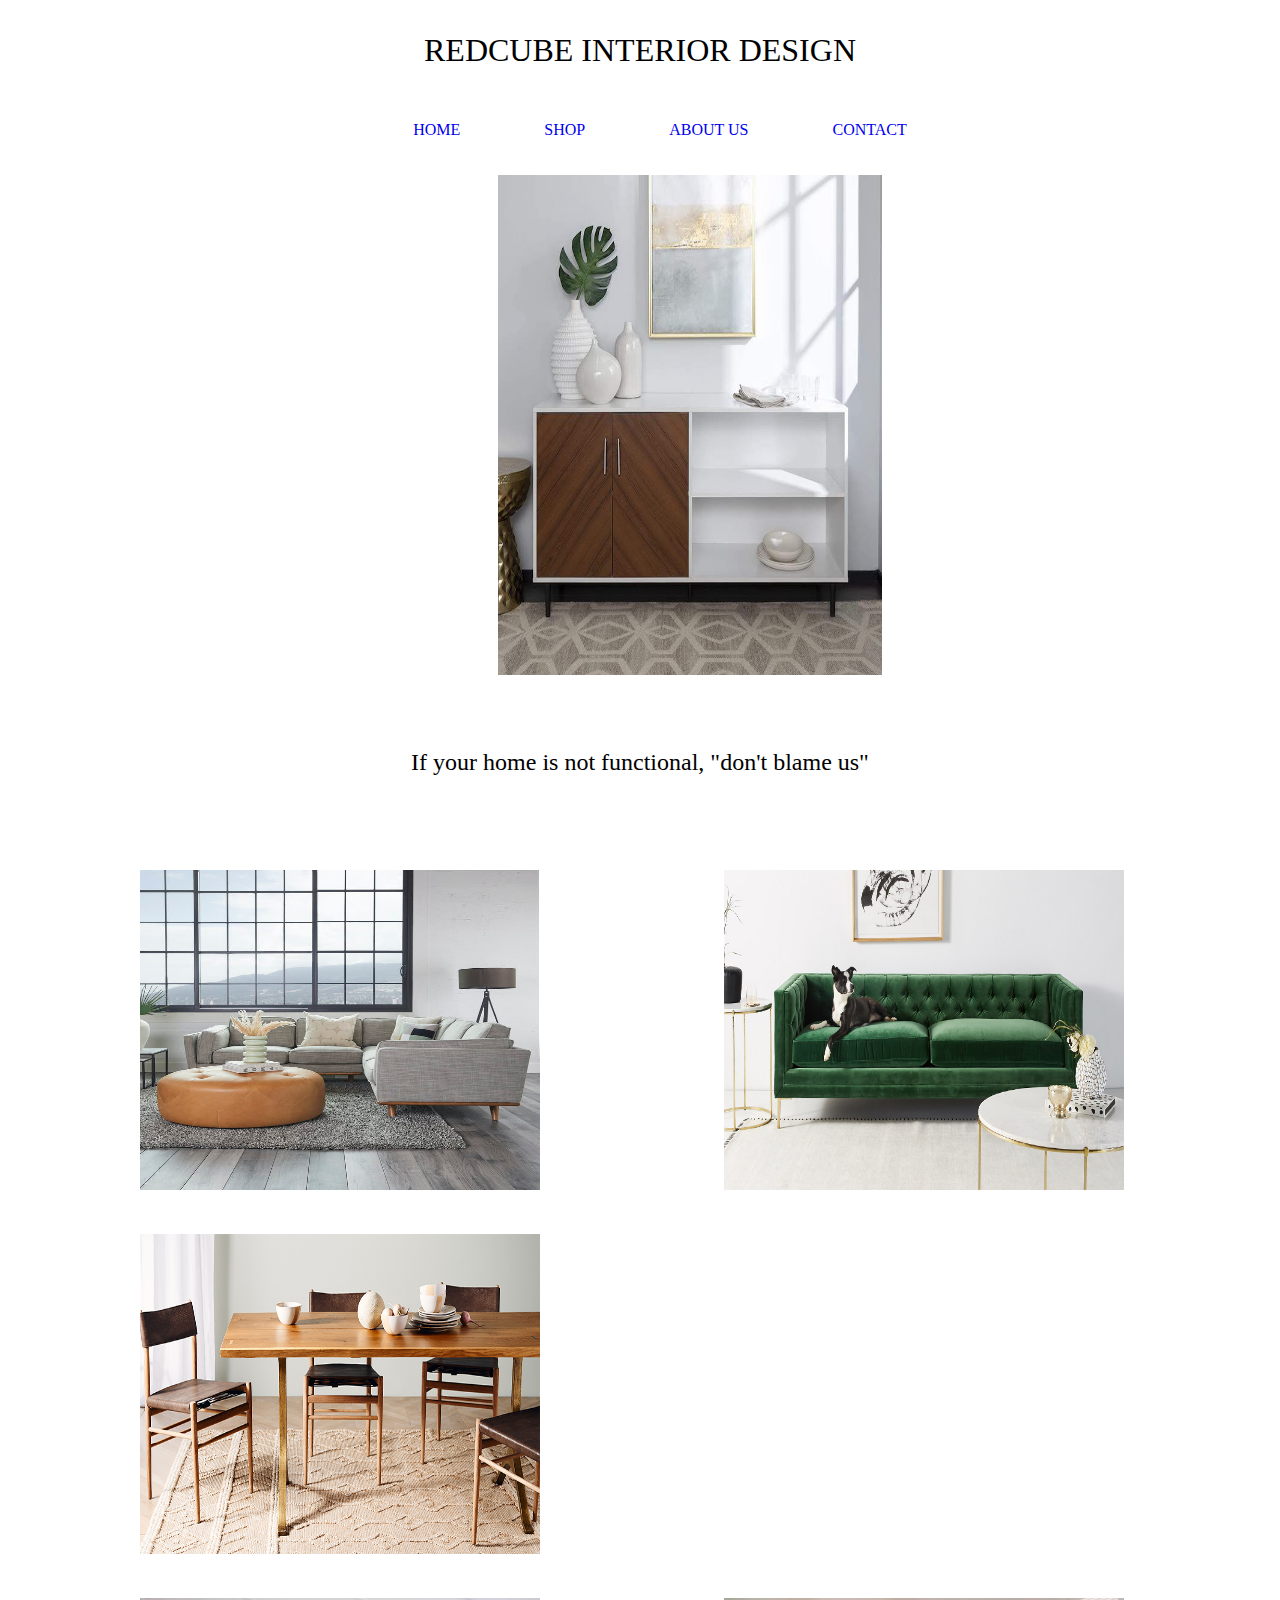
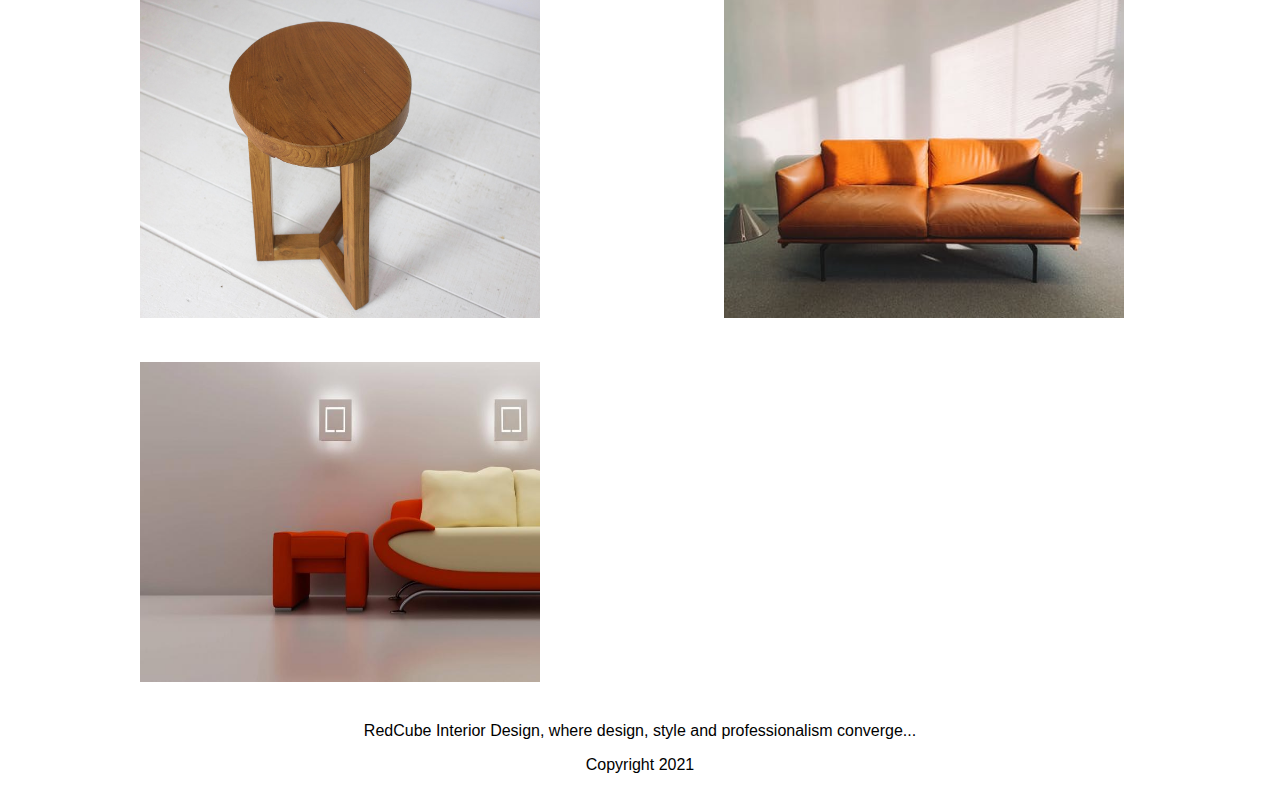
<file: index.html>
<!DOCTYPE html>
<html lang="en">
<head>
    <meta charset="UTF-8">
    <meta http-equiv="X-UA-Compatible" content="IE=edge">
    <meta name="viewport" content="width=device-width, initial-scale=1.0">
    <title>RedcubeStorefront</title>
    <link rel="stylesheet" type="text/css" href="main.css">

</head>
<body>
   
   <!---- <div class="Banner">REDCUBE INTERIOR DESIGN</div>-->
    <div class="wrapper">
        <p>REDCUBE INTERIOR DESIGN</p>

        <nav>
            <UL>
             
             <li> <a href="#home">HOME</a></li>
             <li><a href="#shop">SHOP</a></li>
             <li><a href="#aboutus">ABOUT US</a></li>
             <li><a href="#contact">CONTACT</a></li> 
            </UL>
        </nav>
           
    </div>
    <img src="image/furniture2.jpg" alt="funiture picture" class="my_image">

   <p class="comment"> If your home is not functional, "don't blame us"</p>

   <div class="Big_furniture">
    <div class="funitures">
        <li><a href="#"><img src="image/furniture1.jpg" alt="" class="funiture_image"></a></li>
        <li><a href="#"><img src="image/furniture3.jpg" alt="" class="funiture_image"></a></li>
        <li><a href="#"><img src="image/funture4.jpg"   alt="" class="funiture_image"></a></li>
        
    </div>
    <div class="funiture_row2">
       <li><a href="#"><img src="image/furniture5.jpg" alt="" class="funiture_image"></a></li>
        <li><a href="#"><img src="image/furniture6.jpeg" alt="" class="funiture_image"></a></li>
        <li><a href="#"><img src="image/furniture7.jpg" alt="" class="funiture_image"></a></li>
 
 
    </div>
 

   </div>
   
    <footer >
        <p class="converge">RedCube Interior Design, where design, style and professionalism converge...</p>
        <p class="converge">Copyright 2021</p>
    </footer>
    
    
</body>
</html>
</file>
<file: main.css>
body{
    margin:0;
    padding:0;
    
}

p{text-align: center;
    font-size: 2rem;
    font-family: fantasy;
    }

.comment{
    font-family: Georgia, 'Times New Roman', Times, serif;
    font-size: 1.5rem;
    padding-top: 50px;
    padding-bottom: 50px;

}

nav{
    text-align: center;
    margin-top: 0;
}
a{text-decoration: none;}
li{
    display: inline-block;
    padding: 20px 40px;
    
}
.my_image{
    display: block;
   margin: auto;
   width: 30%;
   height: 500px;

}
img{
    height: 320px;
    width: 400px;
    padding-left: 100px;


}
.converge{
    font-size: 1em;
    font-family: sans-serif;
}
</file>
